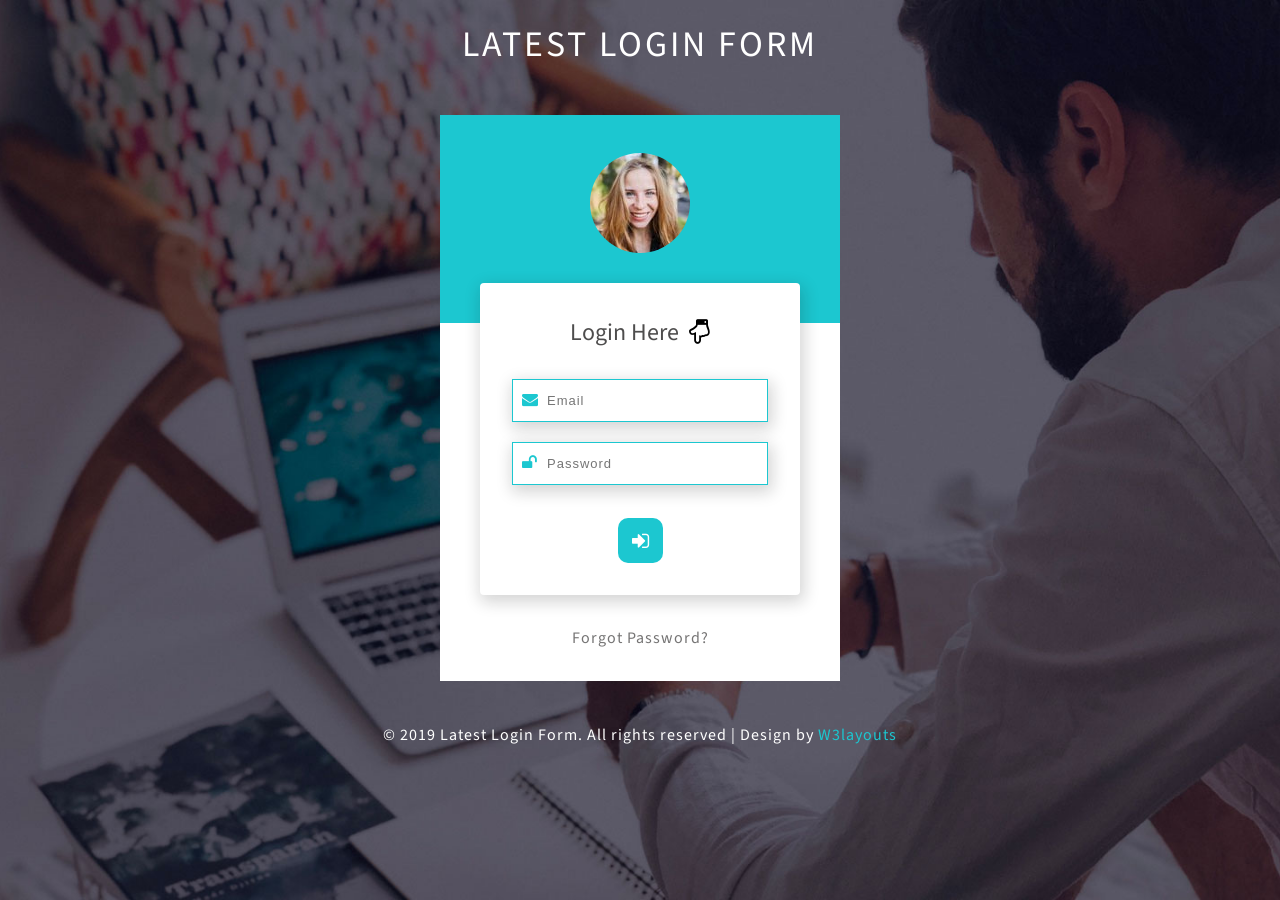
<file: CM/Content/login/index.html>
<!--Author: W3layouts
Author URL: http://w3layouts.com
License: Creative Commons Attribution 3.0 Unported
License URL: http://creativecommons.org/licenses/by/3.0/
-->
<!DOCTYPE HTML>
<html lang="zxx">

<head>
	<title>Latest Login Form Responsive Widget Template :: w3layouts</title>
	<!-- Meta tag Keywords -->
	<meta name="viewport" content="width=device-width, initial-scale=1">
	<meta charset="UTF-8" />
	<meta name="keywords" content="Latest Login Form Responsive Widget,Login form widgets, Sign up Web forms , Login signup Responsive web form,Flat Pricing table,Flat Drop downs,Registration Forms,News letter Forms,Elements" />
	<script>
		addEventListener("load", function () {
			setTimeout(hideURLbar, 0);
		}, false);

		function hideURLbar() {
			window.scrollTo(0, 1);
		}
	</script>
	<!-- Meta tag Keywords -->

	<!-- css files -->
	<link rel="stylesheet" href="css/style.css" type="text/css" media="all" />
	<!-- Style-CSS -->
	<link href="css/font-awesome.min.css" rel="stylesheet">
	<!-- Font-Awesome-Icons-CSS -->
	<!-- //css files -->

	<!-- web-fonts -->
	<link href="//fonts.googleapis.com/css?family=Source+Sans+Pro:200,200i,300,300i,400,400i,600,600i,700,700i,900,900i&amp;subset=cyrillic,cyrillic-ext,greek,greek-ext,latin-ext,vietnamese"
	 rel="stylesheet">
	<!-- //web-fonts -->
</head>

<body>
	<div class="main-bg">
		<!-- title -->
		<h1>Latest Login Form</h1>
		<!-- //title -->
		<!-- content -->
		<div class="sub-main-w3">
			<div class="bg-content-w3pvt">
				<div class="top-content-style">
					<img src="images/user.jpg" alt="" />
				</div>
				<form action="#" method="post">
					<p class="legend">Login Here<span class="fa fa-hand-o-down"></span></p>
					<div class="input">
						<input type="email" placeholder="Email" name="email" required />
						<span class="fa fa-envelope"></span>
					</div>
					<div class="input">
						<input type="password" placeholder="Password" name="password" required />
						<span class="fa fa-unlock"></span>
					</div>
					<button type="submit" class="btn submit">
						<span class="fa fa-sign-in"></span>
					</button>
				</form>
				<a href="#" class="bottom-text-w3ls">Forgot Password?</a>
			</div>
		</div>
		<!-- //content -->
		<!-- copyright -->
		<div class="copyright">
			<h2>&copy; 2019 Latest Login Form. All rights reserved | Design by
				<a href="http://w3layouts.com" target="_blank">W3layouts</a>
			</h2>
		</div>
		<!-- //copyright -->
	</div>
</body>

</html>
</file>
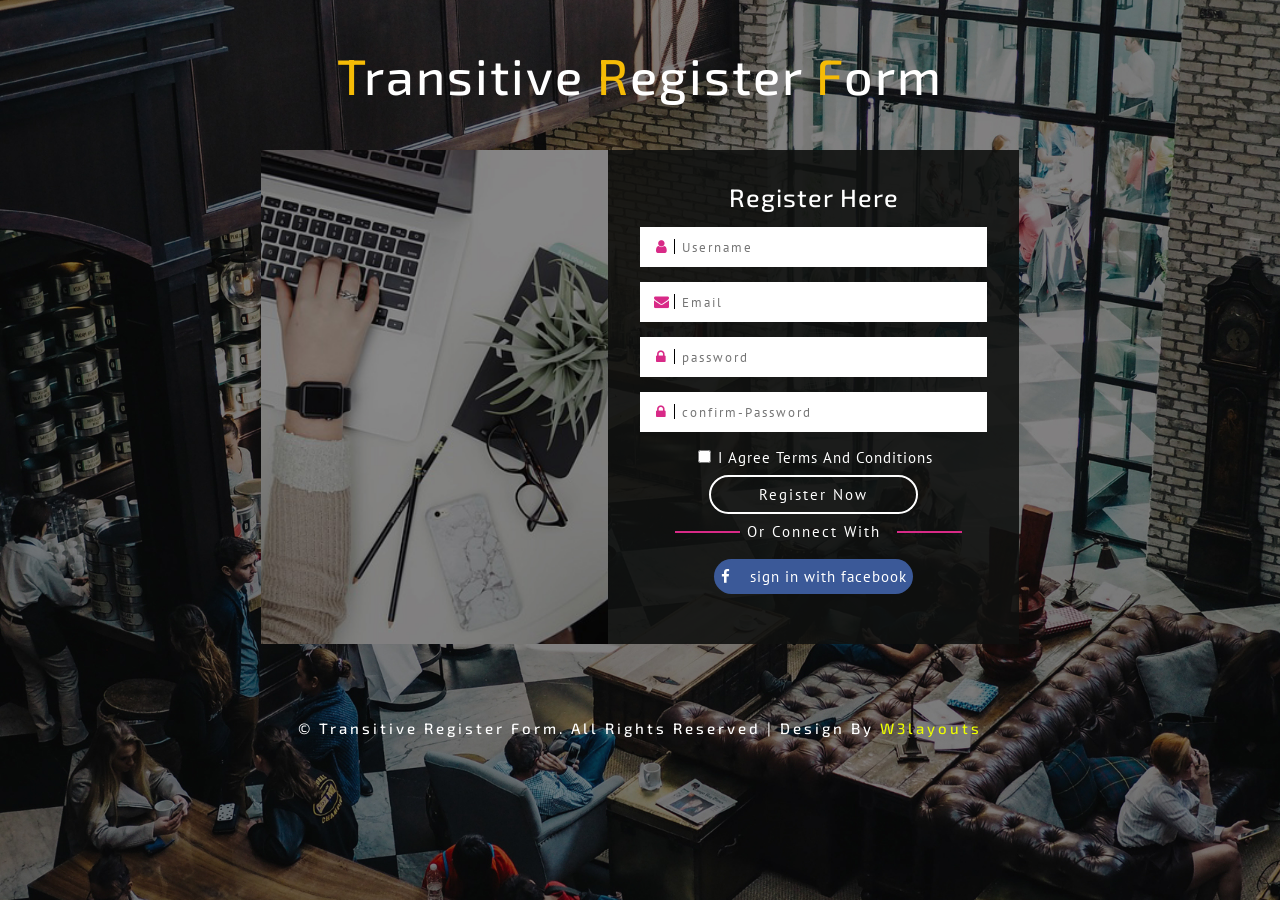
<file: CM/Content/register/index.html>
<!--author: W3layouts
author URL: http://w3layouts.com
License: Creative Commons Attribution 3.0 Unported
License URL: http://creativecommons.org/licenses/by/3.0/
-->
<!DOCTYPE html>
<html>
<head>
<title>Transitive Register form  a Flat Responsive Widget Template :: w3layouts</title>
<!-- metatags-->
<meta name="viewport" content="width=device-width, initial-scale=1">
<meta http-equiv="Content-Type" content="text/html; charset=utf-8" />
<meta name="keywords" content="Transitive register form a Flat Responsive Widget,Login form widgets, Sign up Web forms , Login signup Responsive web form,Flat Pricing table,Flat Drop downs,Registration Forms,News letter Forms,Elements" />
<script type="application/x-javascript"> addEventListener("load", function() { setTimeout(hideURLbar, 0); }, false);
function hideURLbar(){ window.scrollTo(0,1); } </script>
<!-- Meta tag Keywords -->
<link href="css/style.css" rel="stylesheet" type="text/css" media="all"/>
<link rel="stylesheet" href="css/font-awesome.css"><!--font_wesome_icons-->
<link href="//fonts.googleapis.com/css?family=Exo+2" rel="stylesheet"><!--online fonts-->
<link href="//fonts.googleapis.com/css?family=PT+Sans" rel="stylesheet"><!--online fonts-->
</head>
<body>
	<div class="w3ls-headding">
		<h1><span>t</span>ransitive <span>r</span>egister <span>f</span>orm</h1>
	</div>
	<div class="agile-main">
		<div class="agile-left">
				
		</div>
		<div class="agile-right">
			<form action="#" method="post">
				<div class="agile-right-h2">
					<h2> register here</h2>
				</div>
				<div class="w3l-name">
					<span><i class="fa fa-user" aria-hidden="true"></i></span>
					<input type="text" name="Username" placeholder="Username" required=""/>
				</div>
				<div class="clear"></div>
				<div class="w3l-email">
					<span><i class="fa fa-envelope" aria-hidden="true"></i></span>
					<input type="email" name="email" placeholder="Email" required=""/>
				</div>
				<div class="clear"></div>
				<div class="w3l-psw">
					<span><i class="fa fa-lock" aria-hidden="true"></i></span>
					<input type="password" name="Password" placeholder="password" required=""/>
				</div>
				<div class="clear"></div>
				<div class="w3l-cpsw">
					<span><i class="fa fa-lock" aria-hidden="true"></i></span>
					<input type="password" name="Password" placeholder="confirm-Password" required=""/>
				</div>
				<div class="w3l-agree">
					<input type="checkbox" class="checkbox">
					<p>i agree terms and conditions</p> 
				</div>
				<div class="clear"></div>
				
				<div class="w3l-submit">
					<input type="submit" value="register now">
				</div>
			</form>
				<p class="wthree-p">  or connect with  </p>
			<div class="wthree-social">
				<a href="#"><i class="fa fa-facebook" aria-hidden="true"></i> sign in with facebook </a>	
			</div>
		</div>
		<div class="clear"></div>
	</div>
		<footer>
			<p>&copy; transitive register Form. All Rights Reserved | Design by <a href="http://w3layouts.com/"> W3layouts</a></p>
		</footer>
	
</body>
</html>
</file>
<file: CM/Content/login/css/style.css>
/*--
Author: W3layouts
Author URL: http://w3layouts.com
License: Creative Commons Attribution 3.0 Unported
License URL: http://creativecommons.org/licenses/by/3.0/
--*/

/* reset */
html,
body,
div,
span,
applet,
object,
iframe,
h1,
h2,
h3,
h4,
h5,
h6,
p,
blockquote,
pre,
a,
abbr,
acronym,
address,
big,
cite,
code,
del,
dfn,
em,
img,
ins,
kbd,
q,
s,
samp,
small,
strike,
strong,
sub,
sup,
tt,
var,
b,
u,
i,
dl,
dt,
dd,
ol,
nav ul,
nav li,
fieldset,
form,
label,
legend,
table,
caption,
tbody,
tfoot,
thead,
tr,
th,
td,
article,
aside,
canvas,
details,
embed,
figure,
figcaption,
copyright,
header,
hgroup,
menu,
nav,
output,
ruby,
section,
summary,
time,
mark,
audio,
video {
    margin: 0;
    padding: 0;
    border: 0;
    font-size: 100%;
    font: inherit;
    vertical-align: baseline;
}

article,
aside,
details,
figcaption,
figure,
copyright,
header,
hgroup,
menu,
nav,
section {
    display: block;
}

ol,
ul {
    list-style: none;
    margin: 0px;
    padding: 0px;
}

blockquote,
q {
    quotes: none;
}

blockquote:before,
blockquote:after,
q:before,
q:after {
    content: '';
    content: none;
}

table {
    border-collapse: collapse;
    border-spacing: 0;
}

/* start editing from here */
a {
    text-decoration: none;
}

.txt-rt {
    text-align: right;
}

/* text align right */
.txt-lt {
    text-align: left;
}

/* text align left */
.txt-center {
    text-align: center;
}

/* text align center */
.float-rt {
    float: right;
}

/* float right */
.float-lt {
    float: left;
}

/* float left */
.clear {
    clear: both;
}

/* clear float */
.pos-relative {
    position: relative;
}

/* Position Relative */
.pos-absolute {
    position: absolute;
}

/* Position Absolute */
.vertical-base {
    vertical-align: baseline;
}

/* vertical align baseline */
.vertical-top {
    vertical-align: top;
}

/* vertical align top */
nav.vertical ul li {
    display: block;
}

/* vertical menu */
nav.horizontal ul li {
    display: inline-block;
}

/* horizontal menu */
img {
    max-width: 100%;
}

/* //end reset */
body {
    font-size: 100%;
    font-family: 'Source Sans Pro', sans-serif;
}

.main-bg {
    background: url(../images/bg2.jpg) no-repeat center;
    background-size: cover;
    -webkit-background-size: cover;
    -moz-background-size: cover;
    -o-background-size: cover;
    -ms-background-size: cover;
    min-height: 100vh;
}

/* title */
h1 {
    font-size: 2.8vw;
    color: #fff;
    text-align: center;
    padding: 1.5vw 1vw 2vw;
    letter-spacing: 3px;
    text-transform: uppercase;
}

/* //title */

/* content */
.sub-main-w3 {
    margin: 1.5vw 5vw;
}

.bg-content-w3pvt {
    max-width: 400px;
    margin: 0 auto;
    background: #fff;
    text-align: center;
}

.top-content-style {
    padding: 2vw 4vw 4vw;
    background: #1cc7d0;
}

.top-content-style img {
    -webkit-border-radius: 50%;
    -o-border-radius: 50%;
    -ms-border-radius: 50%;
    -moz-border-radius: 50%;
    border-radius: 50%;
}

.sub-main-w3 form {
    background: #ffff;
    padding: 2em;
    -webkit-box-shadow: 2px 5px 16px 2px rgba(16, 16, 16, 0.18);
    -moz-box-shadow: 2px 5px 16px 2px rgba(16, 16, 16, 0.18);
    box-shadow: 2px 5px 16px 2px rgba(16, 16, 16, 0.18);
    margin: -2.5em 2.5em 2em;
    -webkit-border-radius: 4px;
    -o-border-radius: 4px;
    -ms-border-radius: 4px;
    -moz-border-radius: 4px;
    border-radius: 4px;
}

p.legend {
    color: #4e4d4d;
    font-size: 24px;
    text-align: center;
    margin-bottom: 1.2em;
}

p.legend span {
    color: #000;
    margin-left: 10px;
}

.input {
    position: relative;
    margin: 20px auto;
    width: 100%
}

.input span {
    position: absolute;
    display: block;
    color: #1cc7d0;
    left: 10px;
    top: 12px;
    font-size: 16px;
}

.input input {
    width: 100%;
    padding: 13px 10px 13px 34px;
    display: block;
    border: none;
    border: 1px solid #1cc7d0;
    color: #000;
    box-sizing: border-box;
    font-size: 13px;
    outline: none;
    letter-spacing: 1px;
    background: #fff;
    -webkit-box-shadow: 2px 5px 16px 2px rgba(16, 16, 16, 0.18);
    -moz-box-shadow: 2px 5px 16px 2px rgba(16, 16, 16, 0.18);
    box-shadow: 2px 5px 16px 2px rgba(16, 16, 16, 0.18);
}

.submit {
    width: 45px;
    height: 45px;
    display: block;
    margin: 2.5em auto 0;
    background: #1cc7d0;
    -webkit-border-radius: 10px;
    -o-border-radius: 10px;
    -ms-border-radius: 10px;
    -moz-border-radius: 10px;
    border-radius: 10px;
    border: none;
    cursor: pointer;
    -webkit-transition: 0.5s all;
    -o-transition: 0.5s all;
    -moz-transition: 0.5s all;
    -ms-transition: 0.5s all;
    transition: 0.5s all;
}

.submit span {
    color: #fff;
    font-size: 20px;
}

.submit:hover {
    opacity: .8;
    -webkit-transition: 0.5s all;
    -o-transition: 0.5s all;
    -moz-transition: 0.5s all;
    -ms-transition: 0.5s all;
    transition: 0.5s all;
}

a.bottom-text-w3ls {
    color: #757474;
    font-size: 16px;
    display: inline-block;
    margin: 0em 1em 2em;
    letter-spacing: 1px;
}

/* //content */

/* copyright */
.copyright {
    margin-top: 3.08vw;
    padding-bottom: 1.5vw;
}

.copyright h2 {
    font-size: 16px;
    color: #fff;
    letter-spacing: 1px;
    text-align: center;
    line-height: 1.8;
}

.copyright h2 a {
    color: #1cc7d0;
    -webkit-transition: 0.5s all;
    -o-transition: 0.5s all;
    -moz-transition: 0.5s all;
    -ms-transition: 0.5s all;
    transition: 0.5s all;
}

.copyright h2 a:hover {
    opacity:.8;
    -webkit-transition: 0.5s all;
    -o-transition: 0.5s all;
    -moz-transition: 0.5s all;
    -ms-transition: 0.5s all;
    transition: 0.5s all;
}

/* //copyright */

/* responsive */
@media(max-width:1280px) {
    .top-content-style {
        padding: 3vw 4vw 5vw;
    }
}

@media(max-width:1080px) {
    h1 {
        font-size: 3.5vw;
    }
}

@media(max-width:991px) {
    h1 {
        font-size: 4vw;
    }

    .top-content-style {
        padding: 3vw 4vw 6vw;
    }
}

@media(max-width:800px) {
    h1 {
        font-size: 5vw;
        padding: 2.5vw 1vw 3vw;
    }

    .top-content-style {
        padding: 4vw 4vw 9vw;
    }

    .copyright {
        margin-top: 3em;
        padding-bottom: 1.5em;
    }
}

@media(max-width:640px) {
    h1 {
        font-size: 6vw;
        padding: 3vw 1vw 4vw;
    }
}

@media(max-width:600px) {
    .copyright h2 {
        letter-spacing: 1px;
    }
}

@media(max-width:480px) {
    h1 {
        font-size: 2em;
        letter-spacing: 1px;
    }

    .top-content-style {
        padding: 2em 1em 4em;
    }

    .copyright h2 {
        font-size: 15px;
    }

    .copyright {
        margin-top: 2em;
        padding-bottom: 1em;
    }

    p.legend {
        font-size: 23px;
    }

    a.bottom-text-w3ls {
        font-size: 15px;
    }
}

@media(max-width:384px) {
    .sub-main-w3 form {
        margin: -2.5em 2em 2em;
    }

    h1 {
        padding: 5vw 1vw 6vw;
    }
}

@media(max-width:320px) {
    h1 {
        font-size: 1.7em;
    }

    .sub-main-w3 form {
        margin: -2em 1em 1.5em;
        padding: 1.5em;
    }

    .top-content-style {
        padding: 1.5em 1em 3em;
    }

    .copyright h2 {
        font-size: 14px;
    }
}

/* //responsive */
</file>
<file: CM/Content/register/css/style.css>
/*Author: W3layout
Author URL: http://w3layouts.com
License: Creative Commons Attribution 3.0 Unported
License URL: http://creativecommons.org/licenses/by/3.0/
*/
/*--Reset code--*/
body{
	background:url(../images/bg.jpg),no-repeat;
	background-size: cover;
	background-attachment: fixed;
	
}
body a{
transition:0.5s all;
-webkit-transition:0.5s all;
-moz-transition:0.5s all;
-o-transition:0.5s all;
-ms-transition:0.5s all;
font-weight:400;
}
input[type="button"],input[type="submit"]{
transition:0.5s all;
-webkit-transition:0.5s all;
-moz-transition:0.5s all;
-o-transition:0.5s all;
-ms-transition:0.5s all;
}
h1,h2,h3,h4,h5,h6{
margin:0;	
font-weight:400;
    transition:0.5s all;
-webkit-transition:0.5s all;
-moz-transition:0.5s all;
-o-transition:0.5s all;
-ms-transition:0.5s all;
font-family: 'Josefin Sans', sans-serif;
}
.clear {
clear:both;
}
p{
margin:0;
}

ul{
margin:0;
padding:0;
}

label{
margin:0;
}
img {
    width: 100%;
}
@font-face {
  font-family:'PT Sans', sans-serif';
  src: url('../fonts/PTSans-Regular.ttf') format('truetype');
}
@font-face {
  font-family:'Exo 2';
  src: url('../fonts/Exo2-Regular.ttf') format('truetype');
}
/*--/Reset code--*/

.w3ls-headding h1{
	font-size: 50px;
	font-weight: 500;
	text-align: center;
	text-transform: capitalize;
    letter-spacing: 2px;	
	color: #fff;
    margin: 45px 0px;
	font-family: 'Exo 2', sans-serif;
}
.w3ls-headding span{
	color: #f5bb06;
}
.agile-main {
    width: 60%;
    margin: auto;
	display: flex;
}
.agile-left {
	flex: 1;
	background:url(../images/left1.jpg)no-repeat;
	background-size: cover;
	background-position: 50% 50%;
}

.agile-right { 
	flex:1;
	padding: 2em;
    background: rgba(15, 16, 15, 0.89);
 
}
.agile-right span .fa {
    font-size: 15px;
    width: 7%;
	text-align: center;
    border-right: 1px solid #000;
    color: #d82a87;
}
.agile-right-h2 h2 {
    font-size: 25px;
    font-weight: 500;
    text-align: center;
    text-transform: capitalize;
    color: #fff;
    letter-spacing: 1px;
    font-family: 'Exo 2', sans-serif;
}
.w3l-name,.w3l-email,.w3l-psw ,.w3l-cpsw{
    font-size: 15px;
    font-weight: 500;
    text-align: left;
    text-transform: capitalize;
    width: 100%;
    margin:	15px 0px;
    padding: 10px 0px 10px 10px;
    letter-spacing: 1px;
	box-sizing:border-box;
	border: none;
    outline: none;
    background: #fff;
    color: #1b1a1a;
	font-family: 'PT Sans', sans-serif;
}
.w3l-name input[type="text"] ,.w3l-email input[type="email"],.w3l-psw input[type="password"],.w3l-cpsw input[type="password"]{
	letter-spacing: 2px;
	border: none;
    outline: none;
	width: 90%;
	font-family: 'PT Sans', sans-serif;
}
.w3l-agree {
    text-align: center;
}
.w3l-agree p{
	display: inline-block;
}
.w3l-submit input[type="submit"] {
	font-size: 15px;
	font-weight: 500;
	text-transform: capitalize;
    padding: 8px;
    width: 60%;
    margin: 8px auto;
    letter-spacing: 2px;
    border: 2px solid #fff;
    border-radius: 2em;
    background: transparent;
    color: #fff;
    outline: none;
    cursor: pointer;
    display: block;
	font-family: 'PT Sans', sans-serif;
	-webkit-transition: 0.5s all;
	-moz-transition: 0.5s all;
	-o-transition: 0.5s all;
	-ms-transition: 0.5s all;
	transition: 0.5s all;
}
.w3l-submit input[type="submit"]:hover {
    background:	rgba(9, 235, 156, 0.44);  
    color: #fff;
	transition: 0.5s ease-in;
	font-family: 'PT Sans', sans-serif;
}
.wthree-social a {
    font-size: 15px;
    font-weight: 500;
    padding: 8px 4px;
    width: 55%;
    margin: 18px auto;
    text-align: center;
    text-decoration: none;
    letter-spacing: 1px;
    border: none;
    border-radius: 2em;
    background: #3b5998;
    color: #fff;
    outline: none;
    cursor: pointer;
    display: block;
    font-family: 'PT Sans', sans-serif;
	-webkit-transition: 0.5s all;
	-moz-transition: 0.5s all;
	-o-transition: 0.5s all;
	-ms-transition: 0.5s all;
	transition: 0.5s all;
}
.wthree-social i {
    padding-right: 14px;
}
.wthree-social.fa{
	color: #fff;
}
.wthree-social input[type="submit"]{
    border: transparent;
    background: transparent;
    cursor: auto;
}
.w3l-agree p {
    font-size: 15px;
    font-weight: 500;
    text-align: center;
    display: inline-block;
    text-transform: capitalize;
    letter-spacing: 1px;
    color: #fff;
    font-family: 'PT Sans', sans-serif;
}
.wthree-p {
	font-size: 15px;
	font-weight: 500;
    text-align: center;
    text-transform: capitalize;
    letter-spacing: 2px;
    position: relative;
    color: #fff;
	font-family: 'PT Sans', sans-serif;
}
.wthree-p:before {
    position: absolute;
    content: '';
    width: 65px;
    height: 2px;
    background: #d82a87;
    top: 49%;
    left: 10%;
}
.wthree-p:after {
    position: absolute;
    content: '';
    width: 65px;
    height: 2px;
    background: #d82a87;
    top: 49%;
    left: 74%;
}
footer  p{
	font-size: 15px;
	font-weight: 500;
	text-align: center;
	text-transform: capitalize;
	letter-spacing: 3px;
	margin-top: 5em;
	color: #fff;
	font-family: 'Exo 2', sans-serif;
}
footer p a{
	font-size: 15px;
	font-weight: 500;
	text-align: center;
	text-transform: capitalize;
	text-decoration: none;
	letter-spacing: 3px;
	color: #efff00;
	font-family: 'Exo 2', sans-serif;
}
footer a:hover{
	color: #75eb6f;
}
/*--responsive--*/
@media(max-width:1920px){
	
}
@media(max-width:1680){
	
}
@media(max-width:1600px)
}

@media(max-width:1440px){
	
}
@media(max-width:1366px){
	
}
@media(max-width:1280px){
	
}
@media(max-width:1080px){
	
}
@media(max-width:1050px){
	.agile-main {
		width: 70%;
	}
	.wthree-p:before {
		left: 5%;
	}
	.wthree-p:after{
		left: 75%;
	}
	.wthree-social a {
		width: 60%;
	}
}
@media(max-width:1024px){
	.w3ls-headding h1 {
		font-size: 40px;
		margin: 25px 0px;
	}
	footer p {
		letter-spacing: 2px;
		margin-top: 2em;
	}
	.wthree-p:before {
		left: 4%;
	}
}
@media(max-width:991px){
	.w3ls-headding h1{
		font-size: 45px;
		
	}
	.w3l-submit input[type="submit"]{
		width: 65%;
	}
	.wthree-social a {
		width: 65%;
	}
	.wthree-p:before{
		left: 3%;
	}
	footer p{
		letter-spacing: 2px;
	}
}
@media(max-width:900px){
	.w3ls-headding h1{
		font-size: 40px;
		margin: 30px 0px;
	}
	.agile-main{
		width: 80%;
	}
	.w3l-submit input[type="submit"]{
		width: 75%;
	}
	.wthree-p:before{
		width: 20%;
	}
	.wthree-p:before {
		left: 3%;
	}
	.wthree-p:after{
		width: 20%;
	}
	.wthree-p:after {
    left: 77%;
	}
	.wthree-social a {
		width: 75%;
	}
	footer p{
		font-size: 14px;
		letter-spacing: 1px;
		margin-top: 1em;
	}
}
@media(max-width:800px){
	
	}
@media(max-width:768px){
	.w3ls-headding h1 {
		font-size: 40px;
		margin: 40px 0px;
	}
	.agile-main {
		width: 85%;
	}
	.agile-right span .fa {
		width: 10%;
	}
	.w3l-name input[type="text"], .w3l-email input[type="email"], .w3l-psw input[type="password"], .w3l-cpsw input[type="password"] {
		width: 80%;
	}
	footer p {
		margin-top: 2em;
	}
	footer p a{
		font-size: 14px;
	}
}
@media(max-width:736px){
	.agile-main {
		width: 70%;
		flex-direction: column;
	}
	.agile-left{
		height: 500px;
		margin: 0 0 1em;
	}
	.wthree-p:before {
    width: 20%;
	}
	.wthree-p:before {
    left: 4%;
	}
	.wthree-p:after {
    width: 20%;
	}
	.wthree-p:after {
    left: 76%;
	}
}
@media(max-width:667px){
	
}
@media(max-width:640px){
	
}
@media(max-width:600px){
	footer p a {
		font-size: 14px;
	}
	.wthree-p:before {
		width: 20%;
	}
	.wthree-p:before {
		left: 4%;
	}
	.wthree-p:after {
		width: 20%;
	}
	.wthree-p:after {
		left: 76%;
	}
}
@media(max-width:568px){
	.agile-main {
		width: 80%;
	}
	.wthree-p:before {
		left: 4%;
	}
	.wthree-p:before {
		width: 20%;
	}
	.wthree-p:after {
		left: 75%;
	}
	.wthree-p:after {
		width: 20%;
	}
	footer p a {
		font-size: 14px;
	}
}
@media(max-width:480px){
	.w3ls-headding h1 {
		font-size: 35px;
	}
	.agile-main {
		width: 90%;
	}
	footer p a{
	font-size: 13px;
	}
}
@media(max-width:414px){
	.w3ls-headding h1 {
		font-size: 30px;
	}
	.agile-right span .fa {
		width: 10%;
	}
	.w3l-name input[type="text"], .w3l-email input[type="email"], .w3l-psw input[type="password"], .w3l-cpsw input[type="password"] {
		width: 80%;
	}
}
@media(max-width:384px){
	.w3ls-headding h1 {
		font-size: 25px;
	}
	.agile-right span .fa {
		width: 10%;
	}
	.w3l-name input[type="text"], .w3l-email input[type="email"], .w3l-psw input[type="password"], .w3l-cpsw input[type="password"] {
		width: 80%;
	}
	.w3l-agree p {
		font-size: 14px;
	}
	.wthree-p:before {
    width: 20%;
	}
	.wthree-p:before {
    left: 0%;
	}
	.wthree-p:after {
    left: 80%;
	}
	.wthree-p:after {
    width: 20%;
	}
	.wthree-social a {
    width: 80%;
	}
	footer p a {
		font-size: 14px;
	}
}
@media(max-width:375px){
	.agile-right span .fa {
		    width: 9%;
			text-align: left;
	}
	.w3l-name input[type="text"], .w3l-email input[type="email"], .w3l-psw input[type="password"], .w3l-cpsw input[type="password"] {
		width: 85%;
	}
	.wthree-p:before {
    left: 0%;
	}
	.wthree-p:after {
    left: 80%;
	}
}
@media(max-width:320px){
	.w3ls-headding h1 {
		font-size: 20px;
	}
	.agile-right span .fa {
		font-size: 13px;
		width: 10%;
	}
	.w3l-name input[type="text"], .w3l-email input[type="email"], .w3l-psw input[type="password"], .w3l-cpsw input[type="password"]{
		    width: 85%;
	}
	.w3l-agree p {
		font-size: 11px;
		vertical-align: text-top;
	}
	.w3l-submit input[type="submit"] {
		font-size: 13px;
		width: 100%;
	}
	.wthree-p:before {
		left: 3px;
	}
	.wthree-p:before {
		width: 10%;
	}
	.wthree-p:after {
		left: 87%;
	}
	.wthree-p:after {
		width: 10%;
	}
	.wthree-social a {
		font-size: 13px;
		width: 95%;
	}
}
/*--/responsive--*/
</file>
